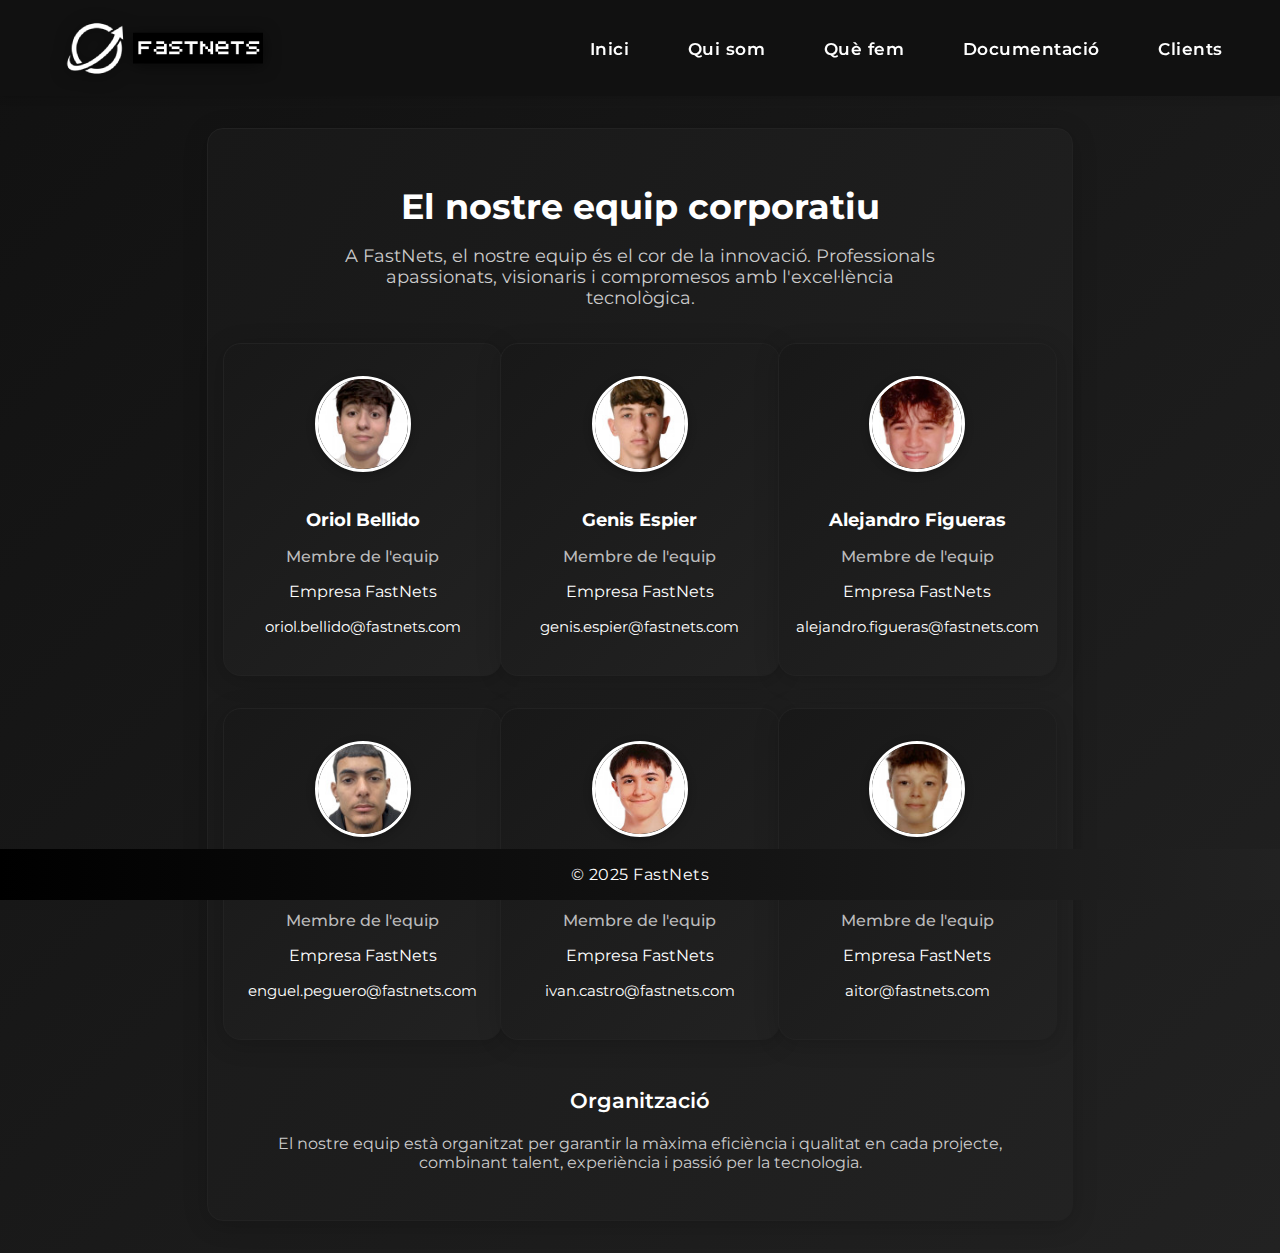
<file: about.html>
<!DOCTYPE html>
<html lang="ca">
<head>
    <meta charset="UTF-8">
    <meta name="viewport" content="width=device-width, initial-scale=1.0">
    <title>FastNets - Qui som</title>
    <!-- Tipografías modernes -->
    <link rel="stylesheet" href="https://fonts.googleapis.com/css2?family=Montserrat:wght@400;700&family=SF+Pro+Display:wght@400;700&display=swap">
    <link rel="stylesheet" href="https://fonts.cdnfonts.com/css/cool-culture">
    <link rel="stylesheet" href="https://fonts.cdnfonts.com/css/milfshakes">
    <link rel="stylesheet" href="style.css">
    <!-- Iconos de Font Awesome -->
    <link rel="stylesheet" href="https://cdnjs.cloudflare.com/ajax/libs/font-awesome/6.4.0/css/all.min.css">
</head>
<body>
    <header class="top-banner">
        <div class="banner-content">
            <a href="index.html" class="logo-link"><img src="img/logo-icon.png" alt="Logo FastNets" class="logo-icon"></a>
            <nav class="main-nav">
                <ul class="nav-list">
                    <li><a href="index.html">Inici</a></li>
                    <li><a href="about.html">Qui som</a></li>
                    <li><a href="services.html">Què fem</a></li>
                    <li><a href="docs.html">Documentació</a></li>
                    <li><a href="clients.html">Clients</a></li>
                </ul>
                <button class="menu-toggle" aria-label="Obrir menú">
                    <i class="fas fa-bars"></i>
                </button>
            </nav>
        </div>
    </header>
    <script src="js/menu.js"></script>
    <main>
        <h1 style="font-size:2.2em; font-weight:700; text-align:center; margin-bottom:0.5em;">El nostre equip corporatiu</h1>
        <p style="text-align:center; color:#ccc; font-size:1.1em; max-width:600px; margin:0 auto 2em auto;">A FastNets, el nostre equip és el cor de la innovació. Professionals apassionats, visionaris i compromesos amb l'excel·lència tecnològica.</p>
        <section class="team-grid">
            <div class="member-card">
                <img src="img/member1.png" alt="Oriol Bellido" class="member-photo">
                <h2>Oriol Bellido</h2>
                <p class="role">Membre de l'equip</p>
                <p>Empresa FastNets</p>
                <p class="mail">oriol.bellido@fastnets.com</p>
            </div>
            <div class="member-card">
                <img src="img/member2.png" alt="Genis Espier" class="member-photo">
                <h2>Genis Espier</h2>
                <p class="role">Membre de l'equip</p>
                <p>Empresa FastNets</p>
                <p class="mail">genis.espier@fastnets.com</p>
            </div>
            <div class="member-card">
                <img src="img/member3.png" alt="Alejandro Figueras" class="member-photo">
                <h2>Alejandro Figueras</h2>
                <p class="role">Membre de l'equip</p>
                <p>Empresa FastNets</p>
                <p class="mail">alejandro.figueras@fastnets.com</p>
            </div>
            <div class="member-card">
                <img src="img/member4.png" alt="Enguel Peguero" class="member-photo">
                <h2>Enguel Peguero</h2>
                <p class="role">Membre de l'equip</p>
                <p>Empresa FastNets</p>
                <p class="mail">enguel.peguero@fastnets.com</p>
            </div>
            <div class="member-card">
                <img src="img/member5.png" alt="Ivan Castro" class="member-photo">
                <h2>Ivan Castro</h2>
                <p class="role">Membre de l'equip</p>
                <p>Empresa FastNets</p>
                <p class="mail">ivan.castro@fastnets.com</p>
            </div>
            <div class="member-card">
                <img src="img/member6.png" alt="Aitor" class="member-photo">
                <h2>Aitor</h2>
                <p class="role">Membre de l'equip</p>
                <p>Empresa FastNets</p>
                <p class="mail">aitor@fastnets.com</p>
            </div>
        </section>
        <section style="margin-top:3em; text-align:center;">
            <h2 style="font-size:1.3em; font-weight:600; margin-bottom:1em;">Organització</h2>
            <p style="color:#ccc;">El nostre equip està organitzat per garantir la màxima eficiència i qualitat en cada projecte, combinant talent, experiència i passió per la tecnologia.</p>
        </section>
    </main>
    <footer>
        &copy; 2025 FastNets
    </footer>
</body>
</html>
</file>
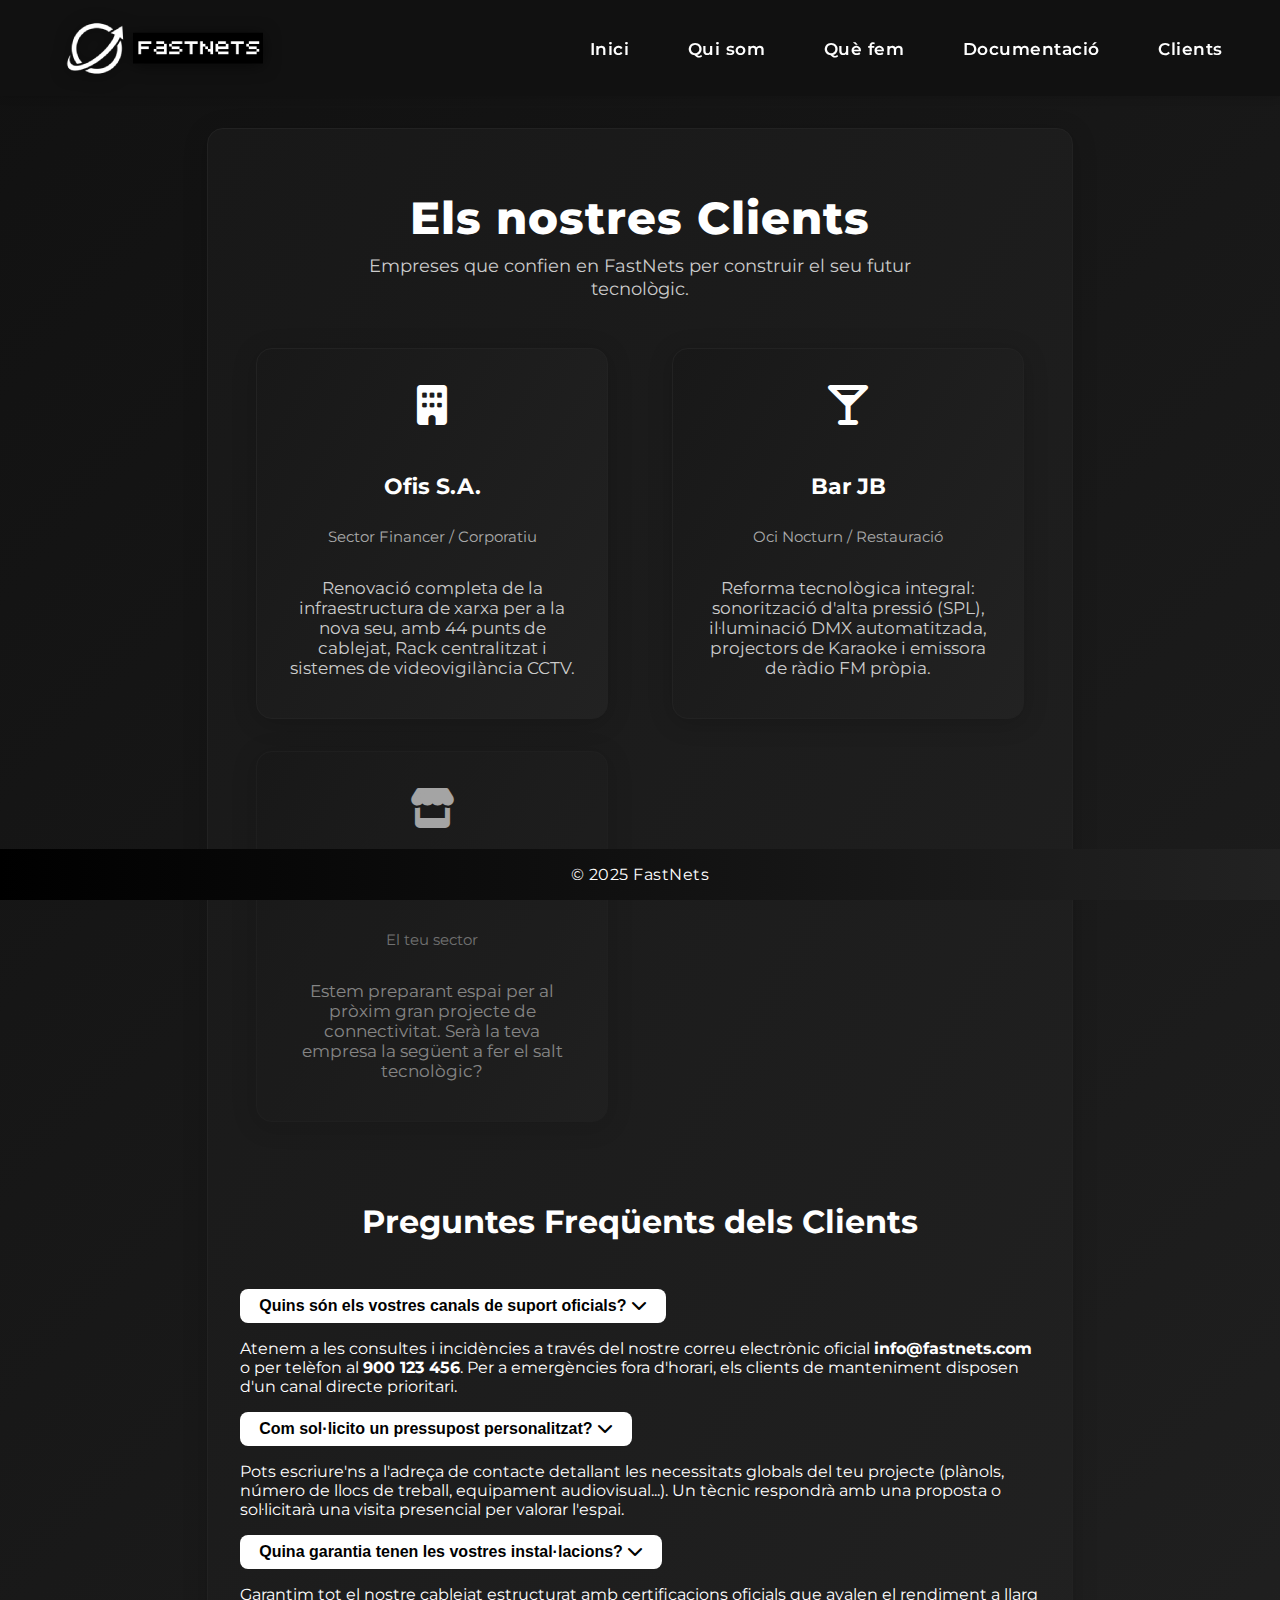
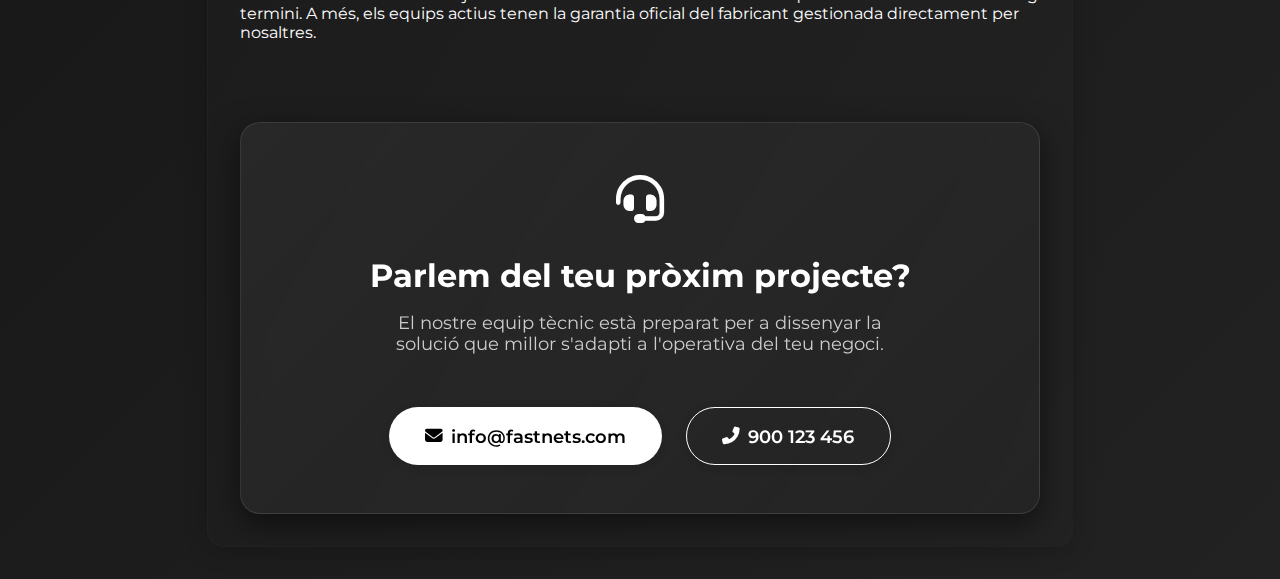
<file: clients.html>
<!DOCTYPE html>
<html lang="ca">

<head>
    <meta charset="UTF-8">
    <meta name="viewport" content="width=device-width, initial-scale=1.0">
    <title>FastNets - Clients</title>
    <!-- Tipografías modernas -->
    <link rel="stylesheet"
        href="https://fonts.googleapis.com/css2?family=Montserrat:wght@400;700&family=SF+Pro+Display:wght@400;700&display=swap">
    <link rel="stylesheet" href="https://fonts.cdnfonts.com/css/cool-culture">
    <link rel="stylesheet" href="https://fonts.cdnfonts.com/css/milfshakes">
    <link rel="stylesheet" href="style.css">
    <!-- Iconos de Font Awesome -->
    <link rel="stylesheet" href="https://cdnjs.cloudflare.com/ajax/libs/font-awesome/6.4.0/css/all.min.css">
</head>

<body>
    <header class="top-banner">
        <div class="banner-content">
            <a href="index.html" class="logo-link"><img src="img/logo-icon.png" alt="Logo FastNets"
                    class="logo-icon"></a>
            <nav class="main-nav">
                <ul class="nav-list">
                    <li><a href="index.html">Inici</a></li>
                    <li><a href="about.html">Qui som</a></li>
                    <li><a href="services.html">Què fem</a></li>
                    <li><a href="docs.html">Documentació</a></li>
                    <li><a href="clients.html">Clients</a></li>
                </ul>
                <button class="menu-toggle" aria-label="Obrir menú">
                    <i class="fas fa-bars"></i>
                </button>
            </nav>
        </div>
    </header>

    <main>
        <section style="text-align: center; margin-bottom: 3em;">
            <h1 class="hero-title" style="font-size:2.8em; font-weight:800; margin-bottom:0.2em;">Els nostres Clients
            </h1>
            <p style="color:#ccc; font-size:1.15em; max-width: 600px; margin: 0 auto;">Empreses que confien en FastNets
                per construir el seu futur tecnològic.</p>
        </section>

        <section class="clients-grid"
            style="display: grid; grid-template-columns: repeat(auto-fit, minmax(280px, 1fr)); gap: 2em; margin-bottom: 5em;">
            <!-- Client 1 -->
            <div class="feature-card" style="padding: 2em;">
                <div style="font-size: 2.5em; color: #fff; margin-bottom: 0.5em;"><i class="fas fa-building"></i></div>
                <h3 style="font-size: 1.4em;">Ofis S.A.</h3>
                <p style="color: #aaa; font-size: 0.95em; margin-bottom: 1em;">Sector Financer / Corporatiu</p>
                <p>Renovació completa de la infraestructura de xarxa per a la nova seu, amb 44 punts de cablejat, Rack
                    centralitzat i sistemes de videovigilància CCTV.</p>
            </div>

            <!-- Client 2 -->
            <div class="feature-card" style="padding: 2em;">
                <div style="font-size: 2.5em; color: #fff; margin-bottom: 0.5em;"><i
                        class="fas fa-glass-martini-alt"></i></div>
                <h3 style="font-size: 1.4em;">Bar JB</h3>
                <p style="color: #aaa; font-size: 0.95em; margin-bottom: 1em;">Oci Nocturn / Restauració</p>
                <p>Reforma tecnològica integral: sonorització d'alta pressió (SPL), il·luminació DMX automatitzada,
                    projectors de Karaoke i emissora de ràdio FM pròpia.</p>
            </div>

            <!-- Client 3 (Placeholder futur) -->
            <div class="feature-card" style="padding: 2em; opacity: 0.6;">
                <div style="font-size: 2.5em; color: #fff; margin-bottom: 0.5em;"><i class="fas fa-store"></i></div>
                <h3 style="font-size: 1.4em;">Proximant Client...</h3>
                <p style="color: #aaa; font-size: 0.95em; margin-bottom: 1em;">El teu sector</p>
                <p>Estem preparant espai per al pròxim gran projecte de connectivitat. Serà la teva empresa la següent a
                    fer el salt tecnològic?</p>
            </div>
        </section>

        <!-- FAQ adaptado a Atención al Cliente -->
        <section class="faq-section" style="margin-bottom: 5em;">
            <h2 style="font-size:2em; font-weight:700; margin-bottom:1.5em; text-align:center;">Preguntes Freqüents dels
                Clients</h2>
            <div class="faq-container">
                <div class="faq-item">
                    <button class="faq-question">Quins són els vostres canals de suport oficials? <i
                            class="fas fa-chevron-down"></i></button>
                    <div class="faq-answer">
                        <p>Atenem a les consultes i incidències a través del nostre correu electrònic oficial
                            <strong>info@fastnets.com</strong> o per telèfon al <strong>900 123 456</strong>. Per a
                            emergències fora d'horari, els clients de manteniment disposen d'un canal directe
                            prioritari.</p>
                    </div>
                </div>
                <div class="faq-item">
                    <button class="faq-question">Com sol·licito un pressupost personalitzat? <i
                            class="fas fa-chevron-down"></i></button>
                    <div class="faq-answer">
                        <p>Pots escriure'ns a l'adreça de contacte detallant les necessitats globals del teu projecte
                            (plànols, número de llocs de treball, equipament audiovisual...). Un tècnic respondrà amb
                            una proposta o sol·licitarà una visita presencial per valorar l'espai.</p>
                    </div>
                </div>
                <div class="faq-item">
                    <button class="faq-question">Quina garantia tenen les vostres instal·lacions? <i
                            class="fas fa-chevron-down"></i></button>
                    <div class="faq-answer">
                        <p>Garantim tot el nostre cablejat estructurat amb certificacions oficials que avalen el
                            rendiment a llarg termini. A més, els equips actius tenen la garantia oficial del fabricant
                            gestionada directament per nosaltres.</p>
                    </div>
                </div>
            </div>
        </section>

        <section class="contact-card"
            style="background: linear-gradient(135deg, rgba(255, 255, 255, 0.05) 0%, rgba(255, 255, 255, 0.01) 100%); border: 1px solid rgba(255, 255, 255, 0.1); border-radius: 20px; padding: 3em; text-align: center; backdrop-filter: blur(10px); box-shadow: 0 10px 30px rgba(0,0,0,0.5);">
            <div style="font-size: 3em; color: #fff; margin-bottom: 0.2em;"><i class="fas fa-headset"></i></div>
            <h2 style="font-size: 2em; margin-bottom: 0.5em;">Parlem del teu pròxim projecte?</h2>
            <p
                style="color: #ccc; font-size: 1.1em; margin-bottom: 2em; max-width: 500px; margin-left: auto; margin-right: auto;">
                El nostre equip tècnic està preparat per a dissenyar la solució que millor s'adapti a l'operativa del
                teu negoci.</p>

            <div style="display: flex; gap: 1.5em; justify-content: center; flex-wrap: wrap;">
                <a href="mailto:info@fastnets.com" class="apple-btn"
                    style="display: flex; align-items: center; gap: 0.5em; background: #fff; color: #000;"><i
                        class="fas fa-envelope"></i> info@fastnets.com</a>
                <a href="tel:900123456" class="apple-btn"
                    style="display: flex; align-items: center; gap: 0.5em; background: transparent; border: 1px solid #fff; color: #fff;"><i
                        class="fas fa-phone-alt"></i> 900 123 456</a>
            </div>
        </section>
    </main>
    <footer>
        &copy; 2025 FastNets
    </footer>

    <script>
        // Menú hamburguesa Apple-like
        document.addEventListener('DOMContentLoaded', function () {
            const menuToggle = document.querySelector('.menu-toggle');
            const navList = document.querySelector('.nav-list');
            function closeMenu() {
                navList.classList.remove('active');
            }
            if (menuToggle && navList) {
                closeMenu();
                menuToggle.addEventListener('click', function (e) {
                    e.stopPropagation();
                    navList.classList.toggle('active');
                });
                document.addEventListener('click', function (e) {
                    if (!menuToggle.contains(e.target) && !navList.contains(e.target)) {
                        closeMenu();
                    }
                });
            }

            // Accordion FAQ Logic
            const faqQuestions = document.querySelectorAll('.faq-question');
            faqQuestions.forEach(btn => {
                btn.addEventListener('click', function () {
                    const isActive = this.classList.contains('active');

                    // Close all others
                    faqQuestions.forEach(q => {
                        q.classList.remove('active');
                        q.nextElementSibling.style.maxHeight = null;
                    });

                    // Toggle current if it wasn't active
                    if (!isActive) {
                        this.classList.add('active');
                        const answer = this.nextElementSibling;
                        answer.style.maxHeight = answer.scrollHeight + "px";
                    }
                });
            });
        });
    </script>
    <footer>
        &copy; 2025 FastNets
    </footer>
</body>

</html>
</file>
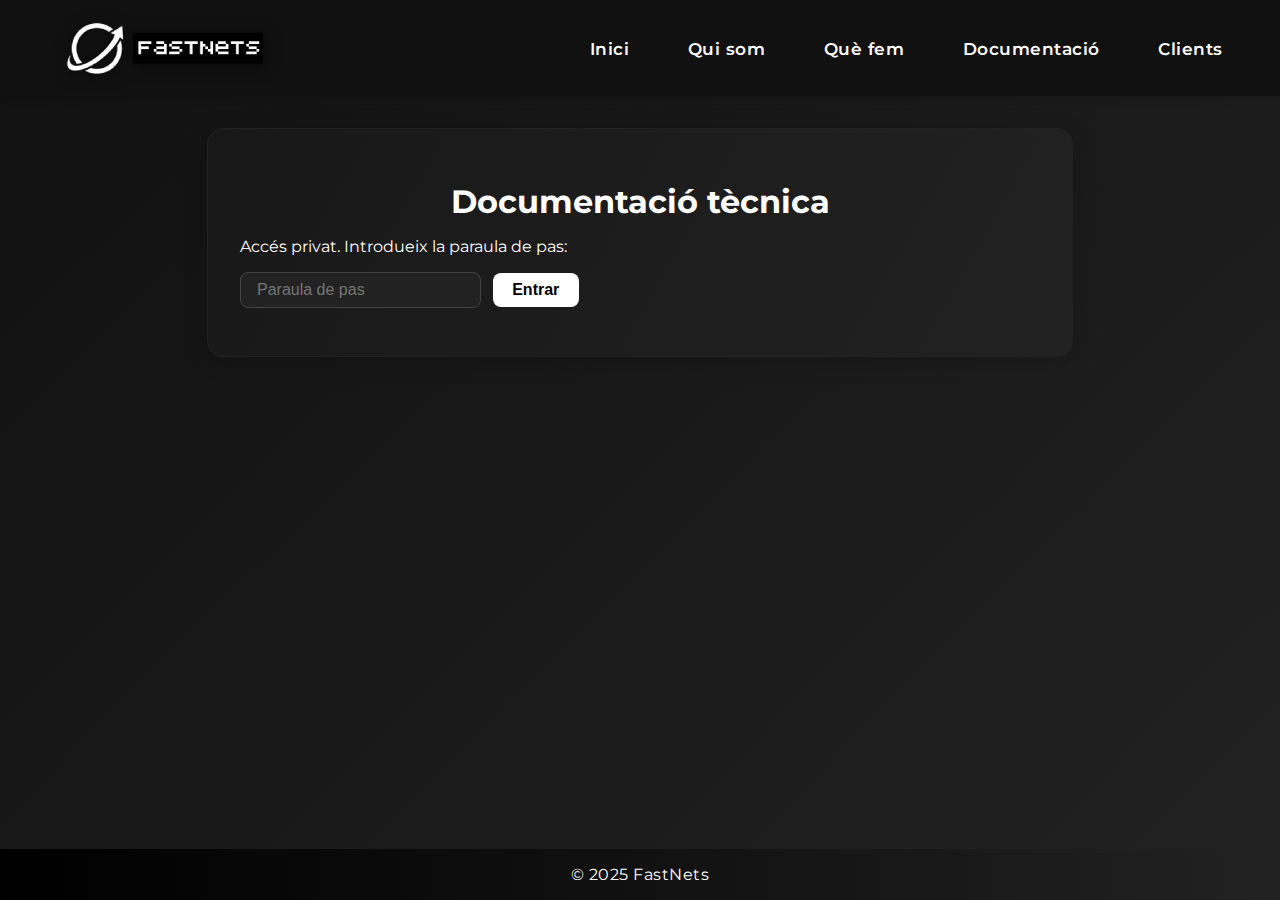
<file: docs.html>
<!DOCTYPE html>
<html lang="ca">

<head>
    <meta charset="UTF-8">
    <meta name="viewport" content="width=device-width, initial-scale=1.0">
    <title>FastNets - Documentació</title>
    <!-- Tipografías modernas -->
    <link rel="stylesheet"
        href="https://fonts.googleapis.com/css2?family=Montserrat:wght@400;700&family=SF+Pro+Display:wght@400;700&display=swap">
    <link rel="stylesheet" href="https://fonts.cdnfonts.com/css/cool-culture">
    <link rel="stylesheet" href="https://fonts.cdnfonts.com/css/milfshakes">
    <link rel="stylesheet" href="style.css">
    <!-- Iconos de Font Awesome -->
    <link rel="stylesheet" href="https://cdnjs.cloudflare.com/ajax/libs/font-awesome/6.4.0/css/all.min.css">
    <script src="js/login.js" defer></script>
</head>

<body>
    <header class="top-banner">
        <div class="banner-content">
            <a href="index.html" class="logo-link"><img src="img/logo-icon.png" alt="Logo FastNets"
                    class="logo-icon"></a>
            <nav class="main-nav">
                <ul class="nav-list">
                    <li><a href="index.html">Inici</a></li>
                    <li><a href="about.html">Qui som</a></li>
                    <li><a href="services.html">Què fem</a></li>
                    <li><a href="docs.html">Documentació</a></li>
                    <li><a href="clients.html">Clients</a></li>
                </ul>
                <button class="menu-toggle" aria-label="Obrir menú">
                    <i class="fas fa-bars"></i>
                </button>
            </nav>
        </div>
    </header>
    <main>
        <h1 style="font-size:2em; font-weight:700; text-align:center; margin-bottom:0.5em;">Documentació tècnica</h1>
        <div id="login-area">
            <p>Accés privat. Introdueix la paraula de pas:</p>
            <input type="password" id="password" placeholder="Paraula de pas">
            <button onclick="checkPassword()">Entrar</button>
            <p id="error-msg" class="error"></p>
        </div>
        <div id="private-content" style="display:none;">
            <h2>Elements tècnics</h2>

            <!-- Search Bar -->
            <div style="margin-bottom: 2em; display: flex; justify-content: center;">
                <input type="text" id="docSearch" placeholder="Cerca documents..."
                    style="width: 100%; max-width: 400px; padding: 0.8em 1.2em; border-radius: 20px; border: 1px solid #444; background: #222; color: #fff; font-size: 1em; outline: none; transition: border-color 0.3s;">
            </div>

            <ul id="docList">
                <li><a href="#">Pòster informatiu senyalització riscos laborals</a></li>
                <li><a href="#">Models de butlletins</a></li>
                <li><a href="#">Normatives bàsiques instal·lacions telecomunicacions</a></li>
                <li><a href="#">Llistat de proveïdors telecomunicacions</a></li>
                <li><a href="#">Gestió dels residus</a></li>
                <li><a href="#">Repositori blocs AutoCAD</a></li>
            </ul>
        </div>
    </main>
    <footer>
        &copy; 2025 FastNets
    </footer>
    <script>
        document.addEventListener('DOMContentLoaded', function () {
            const menuToggle = document.querySelector('.menu-toggle');
            const navList = document.querySelector('.nav-list');
            if (menuToggle && navList) {
                navList.classList.remove('active');
                menuToggle.addEventListener('click', function (e) {
                    e.stopPropagation();
                    navList.classList.toggle('active');
                });
                document.addEventListener('click', function (e) {
                    if (!menuToggle.contains(e.target) && !navList.contains(e.target)) {
                        navList.classList.remove('active');
                    }
                });
            }

            // Search Functionality
            const searchInput = document.getElementById('docSearch');
            const docList = document.getElementById('docList');

            if (searchInput && docList) {
                const listItems = docList.getElementsByTagName('li');

                searchInput.addEventListener('keyup', function () {
                    const filter = searchInput.value.toLowerCase();

                    for (let i = 0; i < listItems.length; i++) {
                        const link = listItems[i].getElementsByTagName('a')[0];
                        const textValue = link.textContent || link.innerText;

                        if (textValue.toLowerCase().indexOf(filter) > -1) {
                            listItems[i].style.display = "";
                        } else {
                            listItems[i].style.display = "none";
                        }
                    }
                });
            }
        });
    </script>
</body>

</html>
</file>
<file: style.css>
/* Portfolio de proyectos */
.portfolio {
    max-width: 1100px;
    margin: 4em auto 2em auto;
    padding: 0 1em;
}

.project-card {
    background: linear-gradient(135deg, #222 60%, #333 100%);
    border-radius: 22px;
    box-shadow: 0 4px 24px rgba(0, 0, 0, 0.12);
    margin-bottom: 3em;
    padding: 0;
    /* Removing padding to let image bleed to edges if we wanted, but we keep padding in wrapper */
    overflow: hidden;
    /* For border radius */
    color: #fff;
    display: flex;
    flex-direction: column;
    gap: 0;
    align-items: stretch;
}

.project-carousel {
    flex: none;
    width: 100%;
    margin: 0;
    border-radius: 22px 22px 0 0;
    /* Rounded top only */
    background: #000;
    /* Fallback */
    max-width: none;
    box-shadow: none;
    border: none;
}

.project-carousel .carousel-img {
    width: 100%;
    height: 350px;
    /* Taller images */
    object-fit: cover;
    border-radius: 0;
    margin-right: 0;
    box-shadow: none;
}

.project-content-wrapper {
    display: flex;
    flex-wrap: wrap;
    padding: 2em;
    gap: 2em;
}

.project-main-info {
    flex: 3 1 400px;
    /* Takes more space */
}

.project-details {
    flex: 1 1 250px;
    /* Takes less space but enough for docs */
    margin-bottom: 0;
    background: rgba(255, 255, 255, 0.03);
    padding: 1.5em;
    border-radius: 12px;
    height: fit-content;
}

.project-header {
    margin-bottom: 1em;
}

.project-header h3 {
    font-size: 2em;
    font-weight: 700;
    margin-bottom: 0.2em;
}

.project-date {
    font-size: 1.1em;
    color: #bbb;
}

.project-description {
    font-size: 1.1em;
    line-height: 1.6;
    color: #eaeaea;
}

/* Ajustes Responsive */
@media (max-width: 900px) {
    .project-carousel .carousel-img {
        height: 250px;
    }

    .project-content-wrapper {
        flex-direction: column;
        padding: 1.5em;
    }

    .project-details {
        width: 100%;
        margin-top: 1em;
    }
}

@media (max-width: 600px) {
    .project-carousel .carousel-img {
        height: 200px;
    }

    .project-content-wrapper {
        padding: 1em;
    }

    .project-card {
        border-radius: 16px;
    }

    .project-carousel {
        border-radius: 16px 16px 0 0;
    }
}

@media (max-width: 600px) {
    .portfolio {
        padding: 0 0.2em;
    }

    .project-card {
        padding: 1em 0.3em;
    }

    .project-carousel .carousel-img {
        height: 120px;
    }
}

body {
    font-family: 'SF Pro Display', 'Montserrat', 'Cool Culture', 'Milfshakes', Arial, sans-serif;
    background: linear-gradient(135deg, #111 0%, #222 100%);
    margin: 0;
    color: #fff;
    min-height: 100vh;
}

.top-banner {
    width: 100%;
    background: #111;
    box-shadow: 0 2px 8px rgba(0, 0, 0, 0.12);
    position: sticky;
    top: 0;
    z-index: 20;
    padding: 0.5em 0;
}

.banner-content {
    max-width: 1200px;
    margin: 0 auto;
    display: flex;
    align-items: center;
    justify-content: space-between;
    padding: 0 2em;
}

.logo-link {
    display: flex;
    align-items: center;
}

.logo-icon {
    width: 250px;
    height: 80px;
    object-fit: contain;
    zoom: 100%;
    filter: drop-shadow(0 2px 8px #0008);
}

.main-nav {
    display: flex;
    align-items: center;
    position: relative;
}

.nav-list {
    list-style: none;
    display: flex;
    align-items: center;
    gap: 1.5em;
    margin: 0;
    padding: 0;
}

.menu-toggle {
    display: none;
    background: none;
    border: none;
    cursor: pointer;
    margin-left: 1em;
    font-size: 1.5em;
    color: #fff;
    align-items: center;
    justify-content: center;
}

.menu-toggle i {
    color: #fff;
    font-size: 1.5em;
    transition: color 0.2s;
}

.menu-toggle:focus i,
.menu-toggle:hover i {
    color: #fff;
}

.hero-content {
    display: flex;
    flex-direction: column;
    align-items: center;
    justify-content: center;
    margin-top: 3em;
    margin-bottom: 2em;
    text-align: center;
}

.hero-title {
    font-family: 'SF Pro Display', 'Montserrat', 'Cool Culture', 'Milfshakes', Arial, sans-serif;
    font-size: 3em;
    font-weight: 700;
    letter-spacing: 1px;
    margin-bottom: 0.2em;
}

.mission {
    font-family: 'Cool Culture', 'SF Pro Display', 'Montserrat', Arial, sans-serif;
    font-size: 1.5em;
    font-weight: 400;
    margin-bottom: 2em;
    color: #fff;
    letter-spacing: 0.5px;
}

.hero-btn {
    font-family: 'Milfshakes', 'SF Pro Display', 'Montserrat', Arial, sans-serif;
    display: inline-block;
    background: #fff;
    color: #000;
    font-weight: 600;
    padding: 1em 2em;
    border-radius: 30px;
    text-decoration: none;
    font-size: 1.1em;
    margin-top: 1em;
    box-shadow: 0 2px 8px #0004;
    transition: background 0.2s, color 0.2s, transform 0.2s;
}

.hero-btn:hover {
    background: #000;
    color: #fff;
    transform: scale(1.05);
}

.apple-btn {
    display: inline-block;
    background: #fff;
    color: #000;
    font-family: 'SF Pro Display', 'Montserrat', Arial, sans-serif;
    font-weight: 600;
    padding: 1em 2em;
    border-radius: 30px;
    text-decoration: none;
    font-size: 1.1em;
    margin-top: 1em;
    box-shadow: 0 2px 8px #0002;
    transition: background 0.2s, color 0.2s, transform 0.2s;
    border: none;
}

.apple-btn:hover {
    background: #000;
    color: #fff;
    transform: scale(1.05);
}

.main-hero {
    max-width: 900px;
    margin: 0 auto;
    padding: 0 1em;
}

.feature-card {
    background: linear-gradient(120deg, #181818 0%, #222 100%);
    border-radius: 16px;
    box-shadow: 0 4px 24px rgba(0, 0, 0, 0.18);
    padding: 2.5em 1.5em 2em 1.5em;
    border: 1px solid #222;
    text-align: center;
    min-width: 220px;
    max-width: 320px;
    margin: 0 1em;
    transition: transform 0.2s, box-shadow 0.2s;
    animation: fadein 1s;
    display: flex;
    flex-direction: column;
    align-items: center;
    justify-content: flex-start;
}

.feature-card:hover {
    transform: translateY(-8px) scale(1.03);
    box-shadow: 0 8px 32px #0006;
}

.feature-card svg {
    margin-bottom: 1em;
}

.feature-card h3 {
    font-size: 1.2em;
    font-weight: 700;
    margin-bottom: 0.5em;
    color: #fff;
}

.feature-card p {
    color: #ccc;
    font-size: 1.05em;
    margin-bottom: 0.5em;
}

@media (max-width: 700px) {
    .hero-title {
        font-size: 2em;
    }

    .mission {
        font-size: 1.1em;
    }

    .hero-btn {
        font-size: 1em;
        padding: 0.7em 1.2em;
    }

    .main-hero {
        padding: 0 0.5em;
    }

    .team-grid {
        grid-template-columns: 1fr 1fr;
        gap: 1em;
    }

    .member-card {
        padding: 1em 0.5em;
        max-width: 98vw;
    }

    .banner-content {
        flex-direction: column;
        align-items: flex-start;
        padding: 0 1em;
    }

    nav ul {
        flex-direction: column;
        gap: 0.5em;
        width: 100%;
        justify-content: flex-start;
    }

    .logo-icon {
        margin-bottom: 0.5em;
    }
}

@media (max-width: 900px) {
    .menu-toggle {
        display: flex;
        position: absolute;
        top: 50%;
        right: 0;
        transform: translateY(-50%);
        z-index: 100;
        align-items: center;
        justify-content: center;
    }

    .nav-list {
        display: none;
        position: absolute;
        top: 54px;
        right: 0;
        background: #181818;
        box-shadow: 0 8px 32px #0006;
        border-radius: 0 0 18px 18px;
        flex-direction: column;
        align-items: flex-end;
        width: 220px;
        padding: 1em 0.5em;
        gap: 0.5em;
        animation: fadein 0.5s;
    }

    .nav-list.active {
        display: flex;
    }

    .banner-content {
        flex-direction: row;
        align-items: center;
        justify-content: space-between;
        padding: 0 1em;
        position: relative;
    }

    .features {
        flex-direction: column;
        align-items: center;
        gap: 2em;
    }

    .feature-card {
        min-width: 180px;
        max-width: 98vw;
        margin: 1em 0;
    }
}

@media (max-width: 1024px) {
    .menu-toggle {
        display: flex !important;
    }

    .nav-list {
        display: none;
    }

    .nav-list.active {
        display: flex;
    }

    .banner-content {
        flex-direction: row;
        align-items: center;
        justify-content: space-between;
        padding: 0 1em;
        position: relative;
    }
}

nav ul li a {
    color: #fff;
    text-decoration: none;
    font-weight: 600;
    letter-spacing: 0.5px;
    padding: 0.5em 1em;
    border-radius: 20px;
    transition: background 0.2s, color 0.2s;
    font-family: 'SF Pro Display', 'Montserrat', 'Cool Culture', 'Milfshakes', Arial, sans-serif;
    font-size: 1.08em;
}

nav ul li a:hover {
    background: #fff;
    color: #000;
}

.logo {
    width: 110px;
    height: 110px;
    object-fit: contain;
    border: 4px solid #222;
    border-radius: 50%;
    background: #111;
    filter: drop-shadow(0 2px 8px #0008);
}

header {
    text-align: center;
    padding: 2em 0 1em 0;
    background: linear-gradient(90deg, #111 0%, #222 100%);
}

.mission {
    font-size: 1.3em;
    color: #fff;
    margin-bottom: 1em;
    font-weight: 500;
    letter-spacing: 0.5px;
}

.features {
    max-width: 600px;
    margin: 2em auto;
    background: linear-gradient(120deg, #181818 0%, #222 100%);
    border-radius: 16px;
    box-shadow: 0 4px 24px rgba(0, 0, 0, 0.18);
    padding: 2em;
    border: 1px solid #222;
    animation: fadein 1s;
}

.features h2 {
    color: #fff;
    font-weight: 600;
    margin-bottom: 1em;
}

.features ul li {
    margin-bottom: 0.7em;
    font-size: 1.08em;
    padding-left: 0.5em;
    border-left: 3px solid #fff;
}

footer {
    background: linear-gradient(90deg, #000 0%, #222 100%);
    color: #fff;
    text-align: center;
    padding: 1em 0;
    position: fixed;
    width: 100%;
    bottom: 0;
    font-size: 1em;
    letter-spacing: 0.5px;
}

main {
    max-width: 800px;
    margin: 2em auto;
    background: linear-gradient(120deg, #181818 0%, #222 100%);
    border-radius: 16px;
    box-shadow: 0 4px 24px rgba(0, 0, 0, 0.18);
    padding: 2em;
    border: 1px solid #222;
    animation: fadein 1s;
}

.team ul,
.main-clients ul,
.faq ul,
.features ul {
    padding-left: 1.2em;
}

.team ul li,
.main-clients ul li,
.faq ul li {
    margin-bottom: 0.7em;
    font-size: 1.08em;
    padding-left: 0.5em;
    border-left: 3px solid #fff;
}

.error {
    color: #ff4c4c;
    font-size: 0.95em;
    margin-top: 0.5em;
}

input[type="password"] {
    background: #222;
    color: #fff;
    border: 1px solid #444;
    border-radius: 8px;
    padding: 0.5em 1em;
    font-size: 1em;
    margin-right: 0.5em;
    outline: none;
    transition: border 0.2s;
}

input[type="password"]:focus {
    border: 1.5px solid #fff;
}

button {
    background: #fff;
    color: #000;
    border: none;
    border-radius: 8px;
    padding: 0.5em 1.2em;
    font-size: 1em;
    font-weight: 600;
    cursor: pointer;
    transition: background 0.2s, color 0.2s;
}

button:hover {
    background: #000;
    color: #fff;
    border: 1px solid #fff;
}

@keyframes fadein {
    from {
        opacity: 0;
        transform: translateY(20px);
    }

    to {
        opacity: 1;
        transform: translateY(0);
    }
}

::-webkit-scrollbar {
    width: 8px;
    background: #181818;
}

::-webkit-scrollbar-thumb {
    background: #444;
    border-radius: 8px;
}

.carousel {
    position: relative;
    max-width: 600px;
    margin: 2em auto 2em auto;
    overflow: hidden;
    border-radius: 18px;
    box-shadow: 0 4px 24px rgba(0, 0, 0, 0.18);
    border: 1px solid #222;
    background: linear-gradient(120deg, #181818 0%, #222 100%);
    animation: fadein 1s;
}

.carousel-track {
    display: flex;
    transition: transform 0.7s cubic-bezier(.77, .2, .32, 1.01);
    will-change: transform;
}

.carousel-img {
    min-width: 100%;
    height: 320px;
    object-fit: cover;
    filter: brightness(0.85) grayscale(10%);
    transition: filter 0.3s;
}

.carousel-img.active {
    filter: brightness(1) grayscale(0%);
}

.carousel-controls {
    position: absolute;
    top: 0;
    left: 0;
    width: 100%;
    height: 100%;
    display: flex;
    align-items: center;
    justify-content: space-between;
    pointer-events: none;
}

.carousel-btn {
    background: #111;
    color: #fff;
    border: none;
    border-radius: 50%;
    width: 40px;
    height: 40px;
    font-size: 1.5em;
    cursor: pointer;
    pointer-events: all;
    transition: background 0.2s, color 0.2s;
    display: flex;
    align-items: center;
    justify-content: center;
    box-shadow: 0 2px 8px #0004;
}

.carousel-btn:active {
    background: linear-gradient(135deg, #111 0%, #222 100%);
    color: #fff;
}

@keyframes slidein {
    from {
        opacity: 0;
        transform: translateY(40px);
    }

    to {
        opacity: 1;
        transform: translateY(0);
    }
}

.features,
.carousel,
main {
    animation: slidein 1s;
}

@media (max-width: 900px) {

    main,
    .features,
    .carousel {
        max-width: 98vw;
        padding: 1em;
    }

    .carousel-img {
        height: 180px;
    }
}

@media (max-width: 600px) {
    nav ul {
        flex-direction: column;
        gap: 0.5em;
    }

    .logo {
        width: 80px;
    }

    header {
        padding: 1em 0 0.5em 0;
    }

    .carousel {
        max-width: 98vw;
    }

    .carousel-img {
        height: 120px;
    }

    .features,
    main {
        padding: 1em;
        border-radius: 10px;
    }

    .features h2,
    header h1 {
        font-size: 1.3em;
    }

    .mission {
        font-size: 1em;
    }

    .carousel-btn {
        width: 32px;
        height: 32px;
        font-size: 1.1em;
    }
}

.team-grid {
    display: grid;
    grid-template-columns: repeat(auto-fit, minmax(220px, 1fr));
    gap: 2em;
    justify-items: center;
    margin: 2em 0;
}

.member-card {
    background: linear-gradient(135deg, #181818 0%, #222 100%);
    border-radius: 18px;
    box-shadow: 0 4px 24px rgba(0, 0, 0, 0.18);
    padding: 2em 1em 1.5em 1em;
    text-align: center;
    width: 100%;
    max-width: 260px;
    transition: transform 0.2s, box-shadow 0.2s;
    border: 1px solid #222;
    animation: fadein 1s;
}

.member-card:hover {
    transform: translateY(-8px) scale(1.03);
    box-shadow: 0 8px 32px #0006;
}

.member-photo {
    width: 90px;
    height: 90px;
    object-fit: cover;
    border-radius: 50%;
    margin-bottom: 1em;
    box-shadow: 0 2px 8px #0004;
    border: 3px solid #fff;
}

.member-card h2 {
    font-size: 1.15em;
    font-weight: 700;
    margin-bottom: 0.3em;
    color: #fff;
}

.role {
    color: #bbb;
    font-size: 1em;
    font-weight: 500;
    margin-bottom: 0.5em;
}

.mail {
    color: #fff;
    font-size: 0.95em;
    margin-top: 0.5em;
    word-break: break-all;
}

@media (max-width: 500px) {
    .team-grid {
        grid-template-columns: 1fr;
    }

    .member-card {
        padding: 1em 0.2em;
    }
}
</file>
